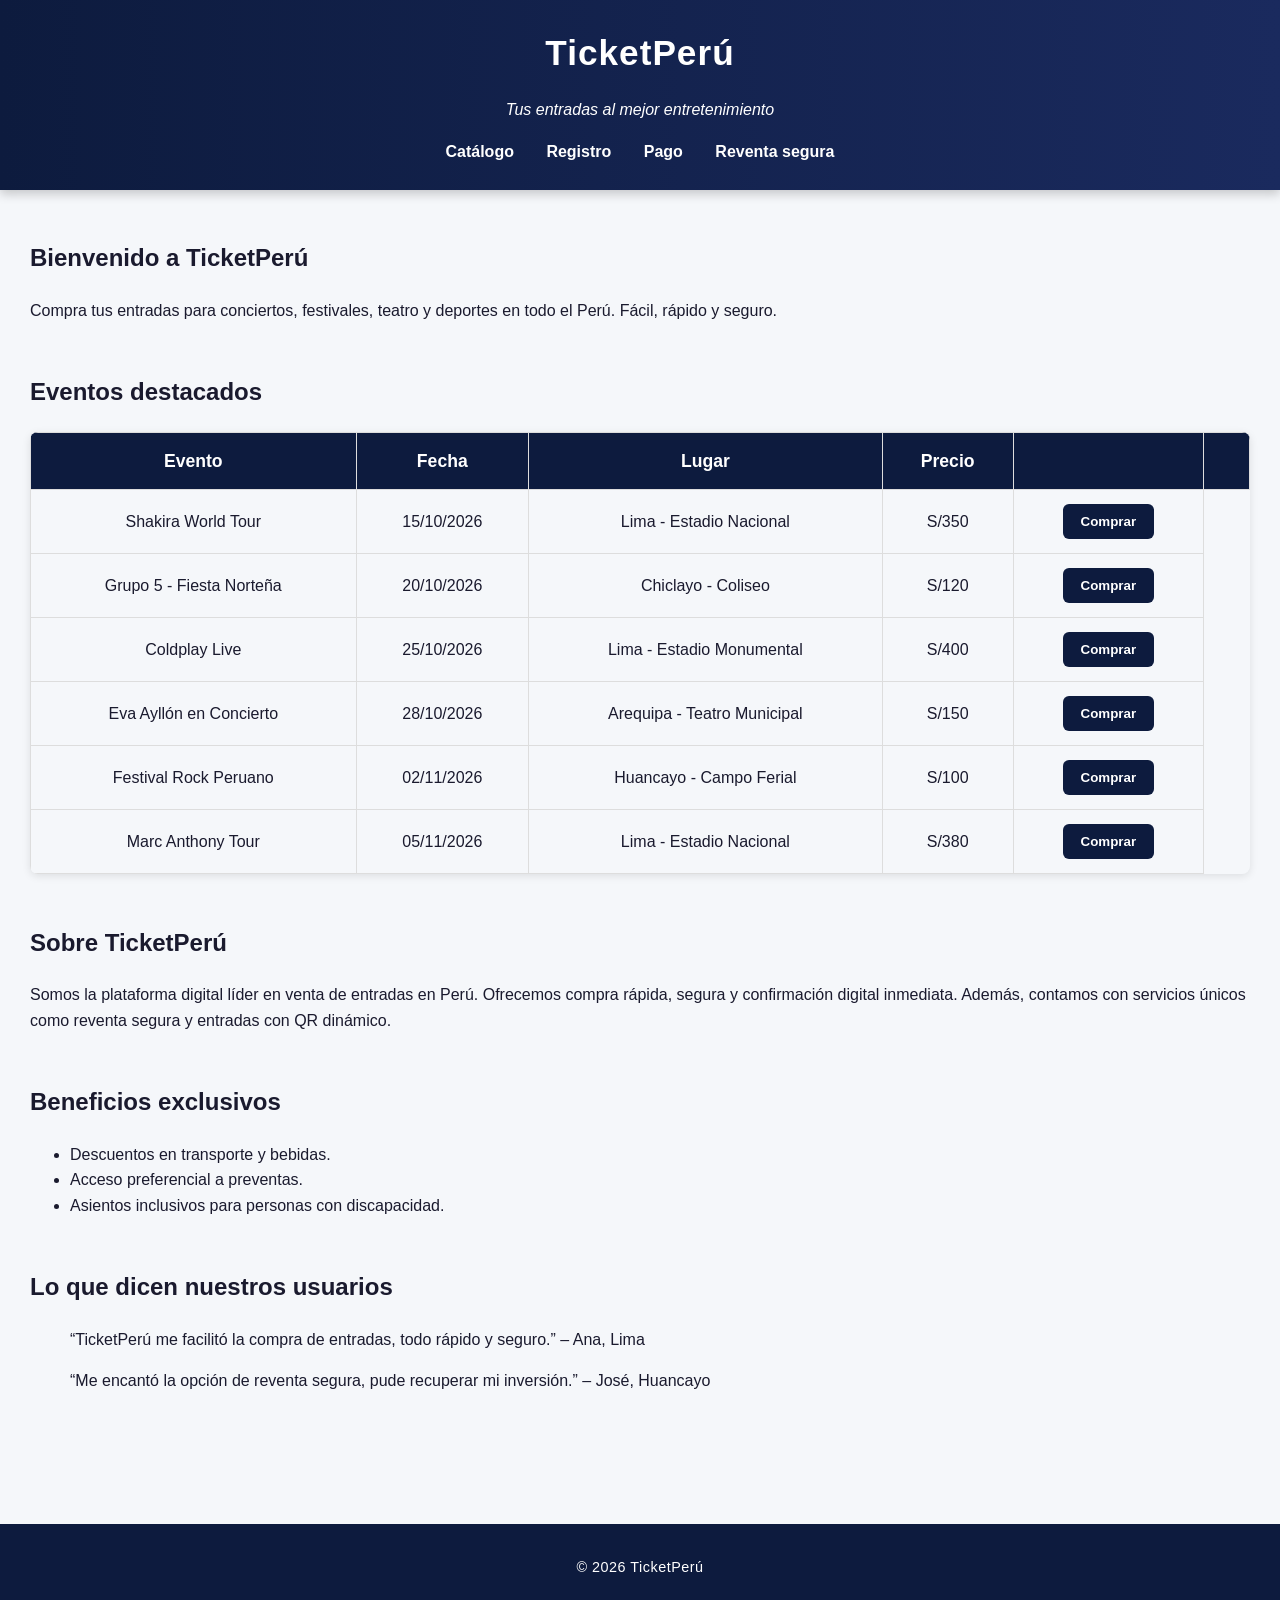
<file: index.html>
<!DOCTYPE html>
<html lang="es">
<head>
  <meta charset="UTF-8">
  <title>TicketPerú - Inicio</title>
  <link rel="stylesheet" href="/css/pagina.css">
</head>
<body>
  <header>
    <h1>TicketPerú</h1>
    <p><em>Tus entradas al mejor entretenimiento</em></p>
    <nav>
      <a href="html/catalogo.html">Catálogo</a>
      <a href="html/registro.html">Registro</a>
      <a href="html/pago.html">Pago</a>
      <a href="html/reventa.html">Reventa segura</a>
    </nav>
  </header>

  <main>
    <!-- Bienvenida -->
    <section id="inicio">
      <h2>Bienvenido a TicketPerú</h2>
      <p>Compra tus entradas para conciertos, festivales, teatro y deportes en todo el Perú. Fácil, rápido y seguro.</p>
    </section>

    <!-- Eventos destacados -->
    <section id="eventos-destacados">
      <h2>Eventos destacados</h2>
      <table>
        <tr><th>Evento</th><th>Fecha</th><th>Lugar</th><th>Precio</th><th></th><th></th></tr>
        <tr>
          <td>Shakira World Tour</td><td>15/10/2026</td><td>Lima - Estadio Nacional</td><td>S/350</td>
          <td><button onclick="window.location.href='html/pago.html?evento=Shakira_World_Tour'">Comprar</button></td>
        </tr>
        <tr>
          <td>Grupo 5 - Fiesta Norteña</td><td>20/10/2026</td><td>Chiclayo - Coliseo</td><td>S/120</td>
          <td><button onclick="window.location.href='html/pago.html?evento=Grupo5_Fiesta_Norteña'">Comprar</button></td>
        </tr>
        <tr>
          <td>Coldplay Live</td><td>25/10/2026</td><td>Lima - Estadio Monumental</td><td>S/400</td>
          <td><button onclick="window.location.href='html/pago.html?evento=Coldplay_Live'">Comprar</button></td>
        </tr>
        <tr>
          <td>Eva Ayllón en Concierto</td><td>28/10/2026</td><td>Arequipa - Teatro Municipal</td><td>S/150</td>
          <td><button onclick="window.location.href='html/pago.html?evento=Eva_Ayllon'">Comprar</button></td>
        </tr>
        <tr>
          <td>Festival Rock Peruano</td><td>02/11/2026</td><td>Huancayo - Campo Ferial</td><td>S/100</td>
          <td><button onclick="window.location.href='html/pago.html?evento=Festival_Rock_Peruano'">Comprar</button></td>
        </tr>
        <tr>
          <td>Marc Anthony Tour</td><td>05/11/2026</td><td>Lima - Estadio Nacional</td><td>S/380</td>
          <td><button onclick="window.location.href='html/pago.html?evento=Marc_Anthony_Tour'">Comprar</button></td>
        </tr>
      </table>
    </section>

    <!-- Sobre TicketPerú -->
    <section id="sobre">
      <h2>Sobre TicketPerú</h2>
      <p>Somos la plataforma digital líder en venta de entradas en Perú. Ofrecemos compra rápida, segura y confirmación digital inmediata. Además, contamos con servicios únicos como reventa segura y entradas con QR dinámico.</p>
    </section>

    <!-- Beneficios -->
    <section id="beneficios">
      <h2>Beneficios exclusivos</h2>
      <ul>
        <li>Descuentos en transporte y bebidas.</li>
        <li>Acceso preferencial a preventas.</li>
        <li>Asientos inclusivos para personas con discapacidad.</li>
      </ul>
    </section>

    <!-- Opiniones -->
    <section id="opiniones">
      <h2>Lo que dicen nuestros usuarios</h2>
      <blockquote>“TicketPerú me facilitó la compra de entradas, todo rápido y seguro.” – Ana, Lima</blockquote>
      <blockquote>“Me encantó la opción de reventa segura, pude recuperar mi inversión.” – José, Huancayo</blockquote>
    </section>
  </main>

  <footer>
    <p>&copy; 2026 TicketPerú</p>
  </footer>
</body>
</html>
</file>
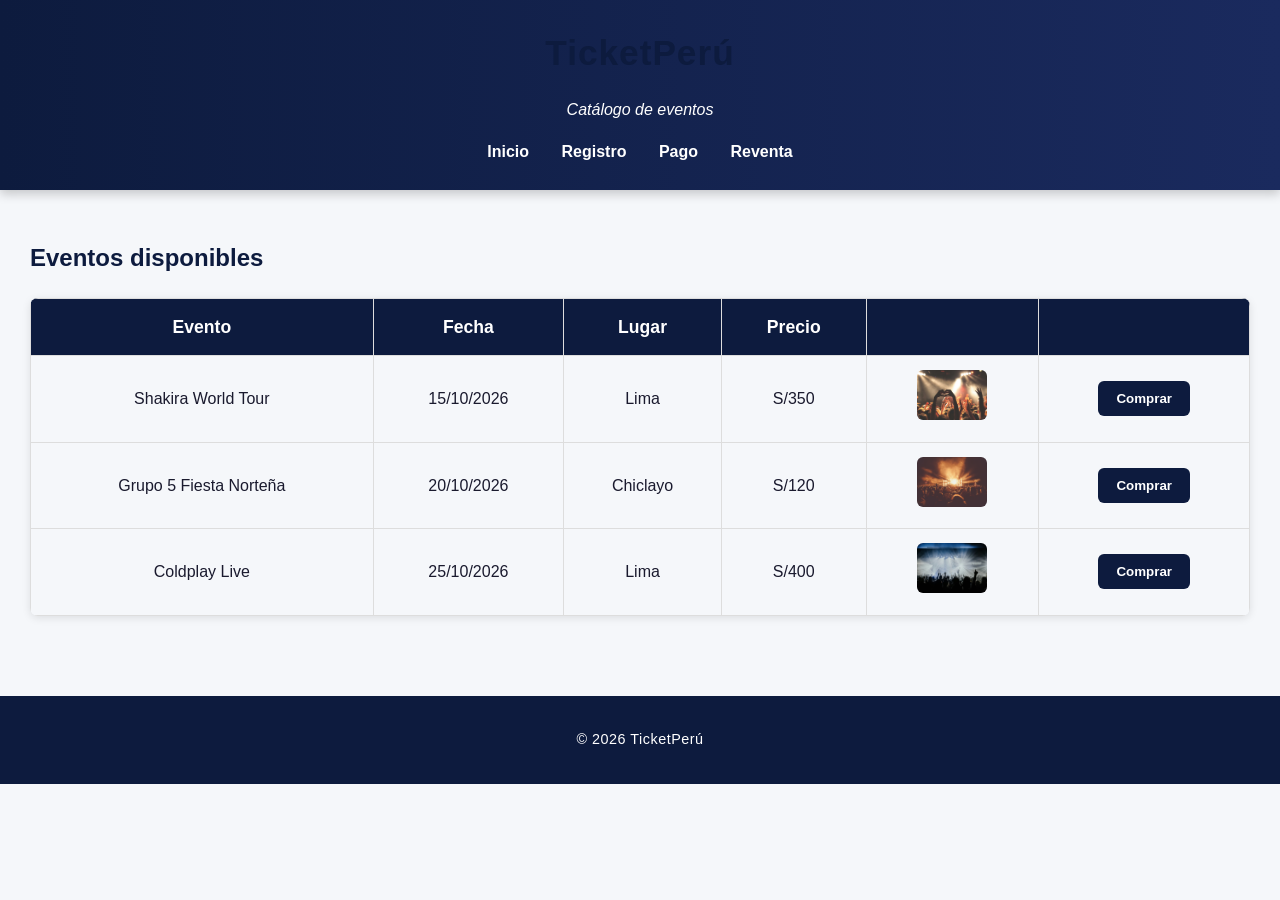
<file: html/catalogo.html>
<!DOCTYPE html>
<html lang="es">
<head>
  <meta charset="UTF-8">
  <title>Catálogo de eventos</title>
  <link rel="stylesheet" href="../css/catalogo.css">
</head>
<body>
  <header>
    <h1>TicketPerú</h1>
    <p><em>Catálogo de eventos</em></p>
    <nav>
      <a href="../index.html">Inicio</a>
      <a href="../html/registro.html">Registro</a>
      <a href="../html/pago.html">Pago</a>
      <a href="../html/reventa.html">Reventa</a>
    </nav>
  </header>

  <main>
    <h2>Eventos disponibles</h2>
    <table>
      <tr><th>Evento</th><th>Fecha</th><th>Lugar</th><th>Precio</th><th></th><th></th></tr>
      <tr>
        <td>Shakira World Tour</td><td>15/10/2026</td><td>Lima</td><td>S/350</td>
        <td><img src="../img/skra.jpg" alt="Shakira World Tour"></td>
        <td><button onclick="window.location.href='../html/pago.html?evento=Shakira_World_Tour'">Comprar</button></td>
      </tr>
      <tr>
        <td>Grupo 5 Fiesta Norteña</td><td>20/10/2026</td><td>Chiclayo</td><td>S/120</td>
        <td><img src="../img/gp5.jpg" alt="Grupo 5 Fiesta Norteña"></td>
        <td><button onclick="window.location.href='../html/pago.html?evento=Grupo5_Fiesta_Norteña'">Comprar</button></td>
      </tr>
      <tr>
        <td>Coldplay Live</td><td>25/10/2026</td><td>Lima</td><td>S/400</td>
        <td><img src="../img/clpy.jpg" alt="Coldplay Live"></td>
        <td><button onclick="window.location.href='../html/pago.html?evento=Coldplay_Live'">Comprar</button></td>
      </tr>
    </table>
  </main>

  <footer>
    <p>&copy; 2026 TicketPerú</p>
  </footer>
</body>
</html>
</file>
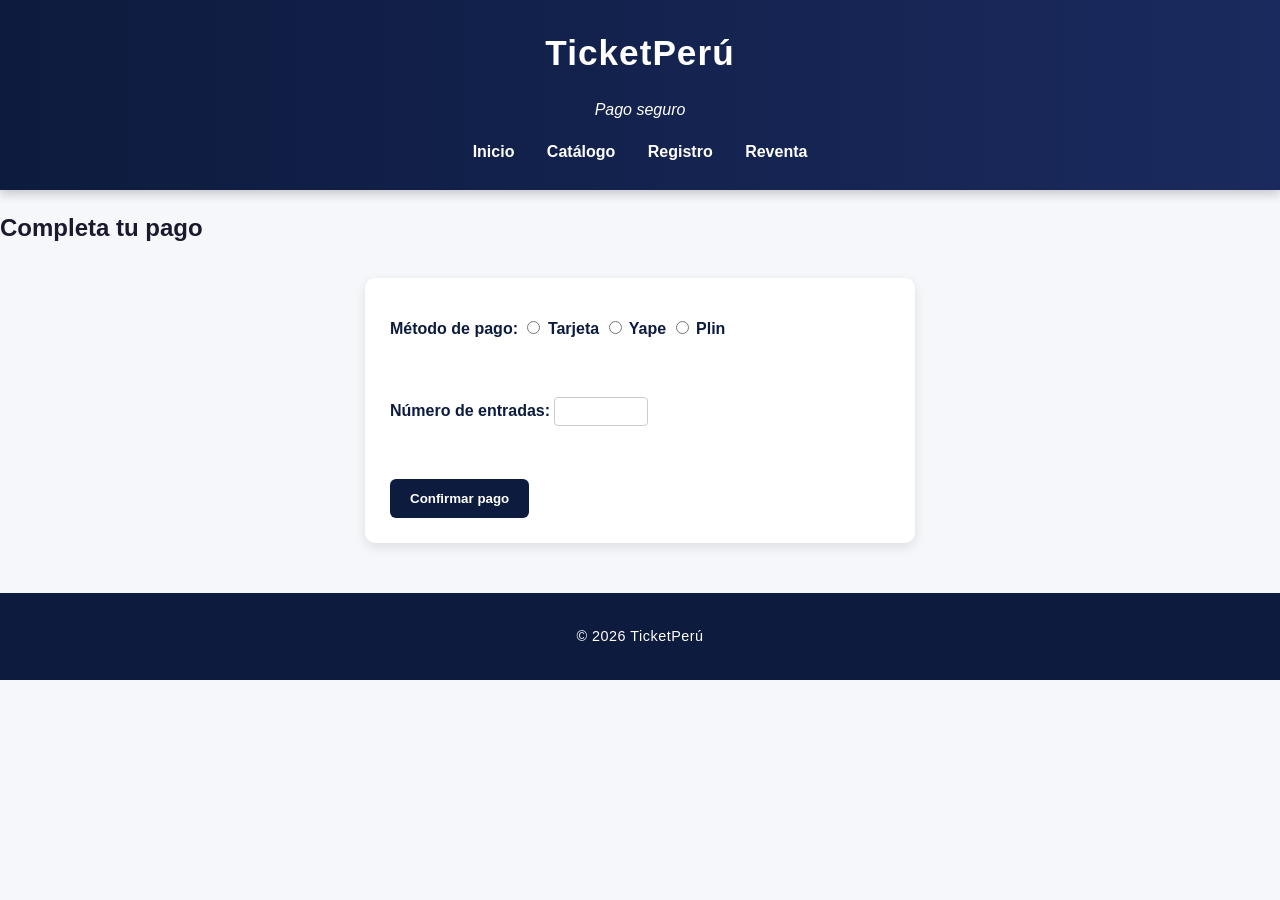
<file: html/pago.html>
<!DOCTYPE html>
<html lang="es">
<head>
  <meta charset="UTF-8">
  <title>Pago seguro</title>
  <link rel="stylesheet" href="../css/pago.css">
  <script>
    // Script para leer el parámetro "evento" de la URL
    window.onload = function() {
      const params = new URLSearchParams(window.location.search);
      const evento = params.get("evento");
      if(evento) {
        document.getElementById("evento-seleccionado").textContent = "Evento seleccionado: " + evento.replace(/_/g, " ");
      }
    }
  </script>
</head>
<body>
  <header>
    <h1>TicketPerú</h1>
    <p><em>Pago seguro</em></p>
    <nav>
      <a href="../index.html">Inicio</a>
      <a href="../html/catalogo.html">Catálogo</a>
      <a href="../html/registro.html">Registro</a>
      <a href="../html/reventa.html">Reventa</a>
    </nav>
  </header>

  <main>
    <h2>Completa tu pago</h2>
    <p id="evento-seleccionado"></p>
    <form>
      <label>Método de pago:
        <input type="radio" name="pago" value="tarjeta" required> Tarjeta
        <input type="radio" name="pago" value="yape"> Yape
        <input type="radio" name="pago" value="plin"> Plin
      </label><br>
      <label>Número de entradas: <input type="number" min="1" max="10" required></label><br>
      <button type="submit">Confirmar pago</button>
    </form>
  </main>

  <footer>
    <p>&copy; 2026 TicketPerú</p>
  </footer>
</body>
</html>
</file>
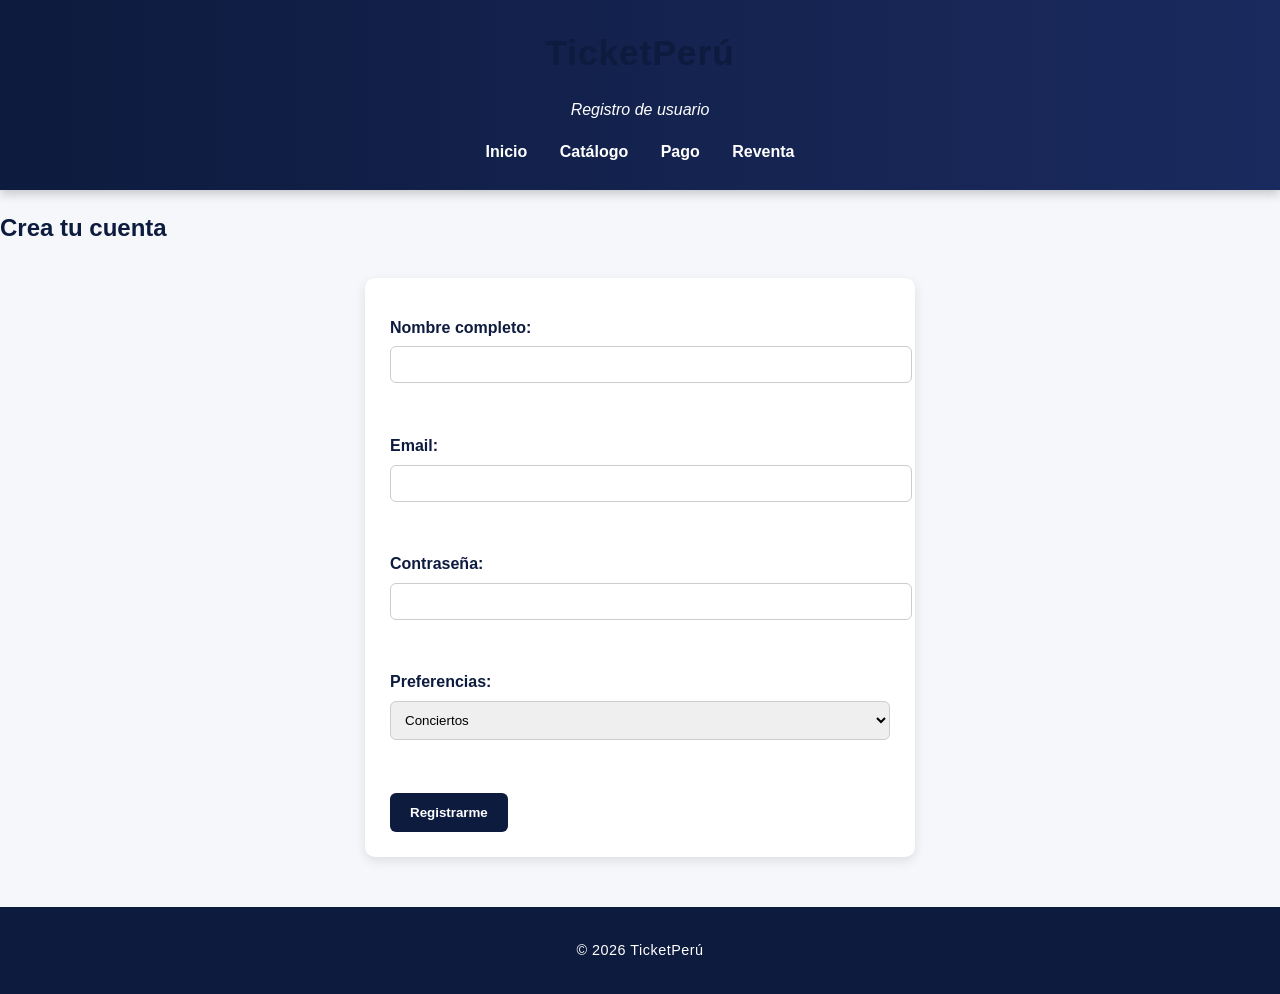
<file: html/registro.html>
<!DOCTYPE html>
<html lang="es">
<head>
  <meta charset="UTF-8">
  <title>Registro de usuario</title>
  <!-- CSS específico para registro -->
  <link rel="stylesheet" href="../css/registro.css">
</head>
<body>
  <header>
    <h1>TicketPerú</h1>
    <p><em>Registro de usuario</em></p>
    <nav>
      <!-- Encabezado dinámico con accesos rápidos -->
      <a href="../index.html">Inicio</a>
      <a href="../html/catalogo.html">Catálogo</a>
      <a href="../html/pago.html">Pago</a>
      <a href="../html/reventa.html">Reventa</a>
    </nav>
  </header>

  <main>
    <h2>Crea tu cuenta</h2>
    <form>
      <label>Nombre completo: <input type="text" required></label><br>
      <label>Email: <input type="email" required></label><br>
      <label>Contraseña: <input type="password" required></label><br>
      <label>Preferencias:
        <select>
          <option>Conciertos</option>
          <option>Teatro</option>
          <option>Deportes</option>
        </select>
      </label><br>
      <button type="submit">Registrarme</button>
    </form>
  </main>

  <footer>
    <p>&copy; 2026 TicketPerú</p>
  </footer>
</body>
</html>
</file>
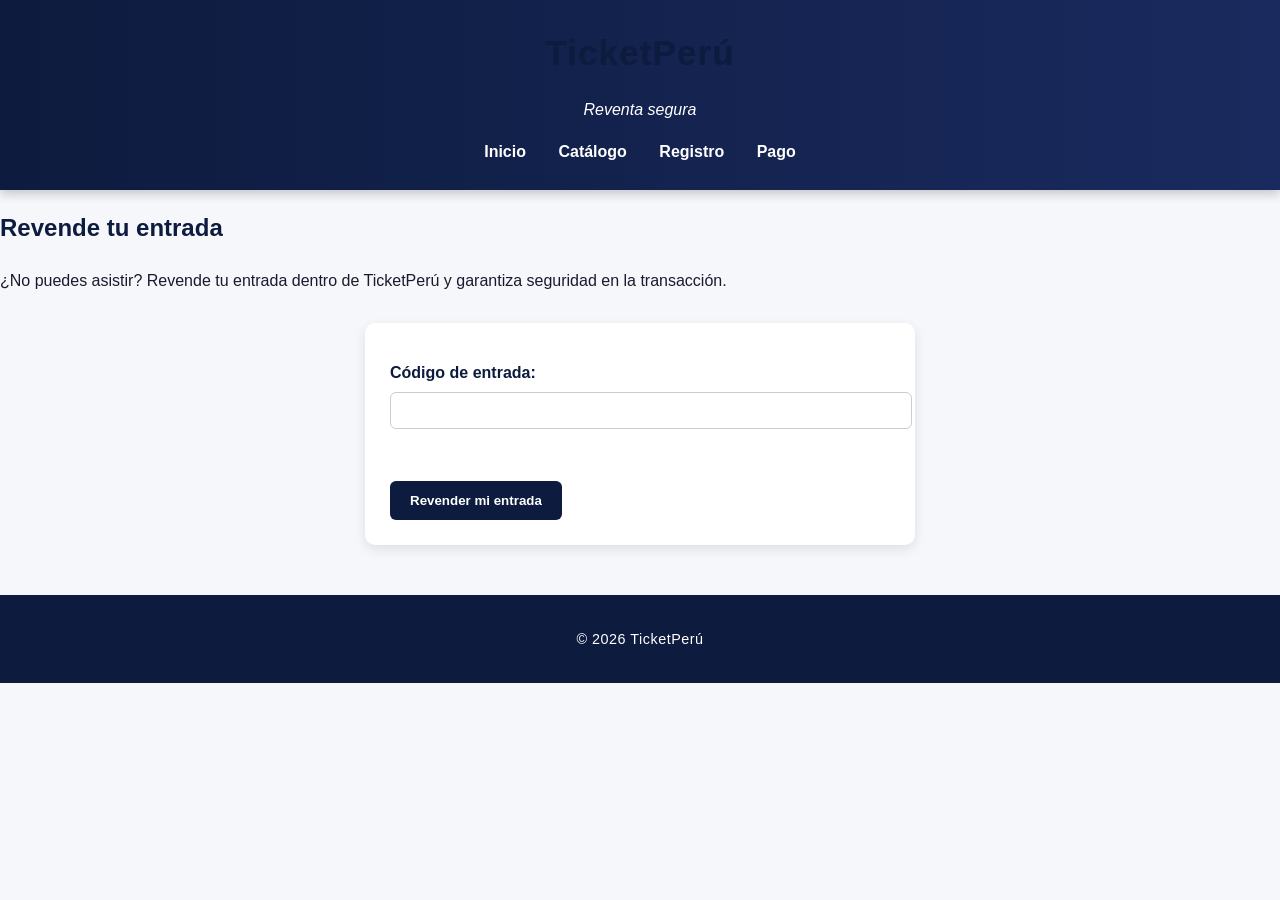
<file: html/reventa.html>
<!DOCTYPE html>
<html lang="es">
<head>
  <meta charset="UTF-8">
  <title>Reventa segura</title>
  <!-- CSS específico para reventa -->
  <link rel="stylesheet" href="../css/reventa.css">
</head>
<body>
  <header>
    <h1>TicketPerú</h1>
    <p><em>Reventa segura</em></p>
    <nav>
      <!-- Encabezado dinámico con accesos rápidos -->
      <a href="../index.html">Inicio</a>
      <a href="../html/catalogo.html">Catálogo</a>
      <a href="../html/registro.html">Registro</a>
      <a href="../html/pago.html">Pago</a>
    </nav>
  </header>

  <main>
    <h2>Revende tu entrada</h2>
    <p>¿No puedes asistir? Revende tu entrada dentro de TicketPerú y garantiza seguridad en la transacción.</p>
    <form>
      <label>Código de entrada: <input type="text" required></label><br>
      <button type="submit">Revender mi entrada</button>
    </form>
  </main>

  <footer>
    <p>&copy; 2026 TicketPerú</p>
  </footer>
</body>
</html>
</file>
<file: css/pagina.css>
/* Tipografía y colores base */
body {
  font-family: 'Segoe UI', Arial, sans-serif;
  background: #f5f7fa;
  color: #1a1a2e;
  margin: 0;
  padding: 0;
  line-height: 1.6;
}

/* Encabezado */
header {
  background: linear-gradient(90deg, #0d1b3e, #1a2a5e);
  color: #fff;
  padding: 25px 20px;
  text-align: center;
  box-shadow: 0 4px 10px rgba(0,0,0,0.2);
  animation: fadeDown 1s ease-in-out;
}

header h1 {
  margin: 0;
  font-size: 2.2em;
  letter-spacing: 1px;
}

nav {
  margin-top: 12px;
}

nav a {
  color: #fff;
  text-decoration: none;
  margin: 0 14px;
  font-weight: bold;
  position: relative;
  transition: color 0.3s, transform 0.2s;
}

nav a:hover {
  color: #f2a900;
  transform: scale(1.1);
}

/* Contenido principal */
main {
  padding: 30px;
  animation: fadeIn 1s ease-in-out;
}

section {
  margin-bottom: 50px;
}

/* Tablas */
table {
  width: 100%;
  border-collapse: collapse;
  margin-top: 20px;
  border-radius: 8px;
  overflow: hidden;
  box-shadow: 0 2px 8px rgba(0,0,0,0.1);
}

th, td {
  border: 1px solid #ddd;
  padding: 14px;
  text-align: center;
}

th {
  background: #0d1b3e;
  color: #fff;
  font-size: 1.1em;
}

tr {
  transition: background-color 0.3s;
}

tr:hover {
  background-color: #ffeaa7;
}

/* Botones */
button {
  background: #0d1b3e;
  color: #fff;
  border: none;
  padding: 10px 18px;
  border-radius: 6px;
  font-weight: bold;
  cursor: pointer;
  transition: transform 0.2s, background 0.3s, box-shadow 0.3s;
}

button:hover {
  transform: scale(1.08);
  background: #f2a900;
  box-shadow: 0 4px 12px rgba(0,0,0,0.2);
}

/* Footer */
footer {
  background: #0d1b3e;
  color: #fff;
  text-align: center;
  padding: 18px;
  margin-top: 50px;
  font-size: 0.9em;
  letter-spacing: 0.5px;
  animation: fadeUp 1s ease-in-out;
}

/* Animaciones */
@keyframes fadeIn {
  from { opacity: 0; transform: translateY(20px); }
  to { opacity: 1; transform: translateY(0); }
}

@keyframes fadeDown {
  from { opacity: 0; transform: translateY(-30px); }
  to { opacity: 1; transform: translateY(0); }
}

@keyframes fadeUp {
  from { opacity: 0; transform: translateY(30px); }
  to { opacity: 1; transform: translateY(0); }
}
</file>
<file: css/catalogo.css>
/* Estilos base */
body {
  font-family: 'Segoe UI', Arial, sans-serif;
  background: #f5f7fa;
  color: #1a1a2e;
  margin: 0;
  padding: 0;
  line-height: 1.6;
}

h1, h2 {
  color: #0d1b3e;
}

/* Encabezado dinámico */
header {
  background: linear-gradient(90deg, #0d1b3e, #1a2a5e);
  color: #fff;
  padding: 25px 20px;
  text-align: center;
  box-shadow: 0 4px 10px rgba(0,0,0,0.2);
  animation: fadeDown 1s ease-in-out;
}

header h1 {
  margin: 0;
  font-size: 2.2em;
  letter-spacing: 1px;
}

nav {
  margin-top: 12px;
}

nav a {
  color: #fff;
  text-decoration: none;
  margin: 0 14px;
  font-weight: bold;
  transition: color 0.3s, transform 0.2s;
}

nav a:hover {
  color: #f2a900;
  transform: scale(1.1);
}

/* Contenido principal */
main {
  padding: 30px;
  animation: fadeIn 1s ease-in-out;
}

section {
  margin-bottom: 40px;
}

h2 {
  color: #0d1b3e;
  margin-bottom: 15px;
}

/* Tabla de eventos */
table {
  width: 100%;
  border-collapse: collapse;
  margin-top: 20px;
  border-radius: 8px;
  overflow: hidden;
  box-shadow: 0 2px 8px rgba(0,0,0,0.1);
}

th, td {
  border: 1px solid #ddd;
  padding: 14px;
  text-align: center;
}

th {
  background: #0d1b3e;
  color: #fff;
  font-size: 1.1em;
}

tr {
  transition: background-color 0.3s;
}

tr:hover {
  background-color: #ffeaa7;
}

/* Imágenes en la tabla como miniaturas */
table img {
  width: 70px;          /* ancho fijo pequeño */
  height: 50px;         /* altura fija pequeña */
  object-fit: cover;    /* recorta proporcionalmente */
  border-radius: 6px;
  transition: transform 0.3s, box-shadow 0.3s;
  animation: zoomIn 0.8s ease-in-out;
}

table img:hover {
  transform: scale(1.1);
  box-shadow: 0 4px 10px rgba(0,0,0,0.25);
  cursor: pointer;
}

/* Botones */
button {
  background: #0d1b3e;
  color: #fff;
  border: none;
  padding: 10px 18px;
  border-radius: 6px;
  font-weight: bold;
  cursor: pointer;
  transition: transform 0.2s, background 0.3s, box-shadow 0.3s;
}

button:hover {
  transform: scale(1.08);
  background: #f2a900;
  box-shadow: 0 4px 12px rgba(0,0,0,0.2);
}

/* Footer */
footer {
  background: #0d1b3e;
  color: #fff;
  text-align: center;
  padding: 18px;
  margin-top: 50px;
  font-size: 0.9em;
  letter-spacing: 0.5px;
  animation: fadeUp 1s ease-in-out;
}

/* Animaciones */
@keyframes fadeIn {
  from { opacity: 0; transform: translateY(20px); }
  to { opacity: 1; transform: translateY(0); }
}

@keyframes fadeDown {
  from { opacity: 0; transform: translateY(-30px); }
  to { opacity: 1; transform: translateY(0); }
}

@keyframes fadeUp {
  from { opacity: 0; transform: translateY(30px); }
  to { opacity: 1; transform: translateY(0); }
}

@keyframes zoomIn {
  from { opacity: 0; transform: scale(0.8); }
  to { opacity: 1; transform: scale(1); }
}
</file>
<file: css/pago.css>
/* Estilos base */
body {
  font-family: 'Segoe UI', Arial, sans-serif;
  background: #f5f7fa;
  color: #1a1a2e;
  margin: 0;
  padding: 0;
  line-height: 1.6;
}

/* Encabezado dinámico */
header {
  background: linear-gradient(90deg, #0d1b3e, #1a2a5e);
  color: #fff;
  padding: 25px 20px;
  text-align: center;
  box-shadow: 0 4px 10px rgba(0,0,0,0.2);
  animation: fadeDown 1s ease-in-out;
}

header h1 {
  margin: 0;
  font-size: 2.2em;
  letter-spacing: 1px;
}

nav {
  margin-top: 12px;
}

nav a {
  color: #fff;
  text-decoration: none;
  margin: 0 14px;
  font-weight: bold;
  transition: color 0.3s, transform 0.2s;
}

nav a:hover {
  color: #f2a900;
  transform: scale(1.1);
}

/* Formulario */
form {
  background: #fff;
  padding: 25px;
  border-radius: 10px;
  box-shadow: 0 4px 12px rgba(0,0,0,0.1);
  max-width: 500px;
  margin: 30px auto;
  animation: fadeIn 1s ease-in-out;
}

label {
  display: block;
  margin: 12px 0;
  font-weight: bold;
  color: #0d1b3e;
}

input[type="radio"], input[type="number"] {
  margin-top: 6px;
  padding: 6px;
  border-radius: 4px;
}

input[type="number"] {
  width: 80px;
  border: 1px solid #ccc;
  transition: box-shadow 0.3s, transform 0.2s;
}

input[type="number"]:focus {
  box-shadow: 0 0 8px #f2a900;
  transform: scale(1.05);
  outline: none;
}

/* Botones */
button {
  background: #0d1b3e;
  color: #fff;
  border: none;
  padding: 12px 20px;
  border-radius: 6px;
  font-weight: bold;
  cursor: pointer;
  transition: transform 0.2s, background 0.3s, box-shadow 0.3s;
  margin-top: 15px;
}

button:hover {
  transform: scale(1.08);
  background: #f2a900;
  box-shadow: 0 4px 12px rgba(0,0,0,0.2);
}

/* Footer */
footer {
  background: #0d1b3e;
  color: #fff;
  text-align: center;
  padding: 18px;
  margin-top: 50px;
  font-size: 0.9em;
  letter-spacing: 0.5px;
  animation: fadeUp 1s ease-in-out;
}

/* Animaciones */
@keyframes fadeIn {
  from { opacity: 0; transform: translateY(20px); }
  to { opacity: 1; transform: translateY(0); }
}

@keyframes fadeDown {
  from { opacity: 0; transform: translateY(-30px); }
  to { opacity: 1; transform: translateY(0); }
}

@keyframes fadeUp {
  from { opacity: 0; transform: translateY(30px); }
  to { opacity: 1; transform: translateY(0); }
}
</file>
<file: css/registro.css>
/* Estilos base */
body {
  font-family: 'Segoe UI', Arial, sans-serif;
  background: #f5f7fa;
  color: #1a1a2e;
  margin: 0;
  padding: 0;
  line-height: 1.6;
}

h1, h2 {
  color: #0d1b3e;
}

/* Encabezado dinámico */
header {
  background: linear-gradient(90deg, #0d1b3e, #1a2a5e);
  color: #fff;
  padding: 25px 20px;
  text-align: center;
  box-shadow: 0 4px 10px rgba(0,0,0,0.2);
  animation: fadeDown 1s ease-in-out;
}

header h1 {
  margin: 0;
  font-size: 2.2em;
  letter-spacing: 1px;
}

nav {
  margin-top: 12px;
}

nav a {
  color: #fff;
  text-decoration: none;
  margin: 0 14px;
  font-weight: bold;
  transition: color 0.3s, transform 0.2s;
}

nav a:hover {
  color: #f2a900;
  transform: scale(1.1);
}

/* Formulario */
form {
  background: #fff;
  padding: 25px;
  border-radius: 10px;
  box-shadow: 0 4px 12px rgba(0,0,0,0.1);
  max-width: 500px;
  margin: 30px auto;
  animation: fadeIn 1s ease-in-out;
}

label {
  display: block;
  margin: 12px 0;
  font-weight: bold;
  color: #0d1b3e;
}

input, select {
  width: 100%;
  padding: 10px;
  margin-top: 6px;
  border: 1px solid #ccc;
  border-radius: 6px;
  transition: box-shadow 0.3s, transform 0.2s;
}

input:focus, select:focus {
  box-shadow: 0 0 8px #f2a900;
  transform: scale(1.02);
  outline: none;
}

/* Botones */
button {
  background: #0d1b3e;
  color: #fff;
  border: none;
  padding: 12px 20px;
  border-radius: 6px;
  font-weight: bold;
  cursor: pointer;
  transition: transform 0.2s, background 0.3s, box-shadow 0.3s;
  margin-top: 15px;
}

button:hover {
  transform: scale(1.08);
  background: #f2a900;
  box-shadow: 0 4px 12px rgba(0,0,0,0.2);
}

/* Footer */
footer {
  background: #0d1b3e;
  color: #fff;
  text-align: center;
  padding: 18px;
  margin-top: 50px;
  font-size: 0.9em;
  letter-spacing: 0.5px;
  animation: fadeUp 1s ease-in-out;
}

/* Animaciones */
@keyframes fadeIn {
  from { opacity: 0; transform: translateY(20px); }
  to { opacity: 1; transform: translateY(0); }
}

@keyframes fadeDown {
  from { opacity: 0; transform: translateY(-30px); }
  to { opacity: 1; transform: translateY(0); }
}

@keyframes fadeUp {
  from { opacity: 0; transform: translateY(30px); }
  to { opacity: 1; transform: translateY(0); }
}
</file>
<file: css/reventa.css>
/* Estilos base */
body {
  font-family: 'Segoe UI', Arial, sans-serif;
  background: #f5f7fa;
  color: #1a1a2e;
  margin: 0;
  padding: 0;
  line-height: 1.6;
}

h1, h2 {
  color: #0d1b3e;
}

/* Encabezado dinámico */
header {
  background: linear-gradient(90deg, #0d1b3e, #1a2a5e);
  color: #fff;
  padding: 25px 20px;
  text-align: center;
  box-shadow: 0 4px 10px rgba(0,0,0,0.2);
  animation: fadeDown 1s ease-in-out;
}

header h1 {
  margin: 0;
  font-size: 2.2em;
  letter-spacing: 1px;
}

nav {
  margin-top: 12px;
}

nav a {
  color: #fff;
  text-decoration: none;
  margin: 0 14px;
  font-weight: bold;
  transition: color 0.3s, transform 0.2s;
}

nav a:hover {
  color: #f2a900;
  transform: scale(1.1);
}

/* Formulario de reventa */
form {
  background: #fff;
  padding: 25px;
  border-radius: 10px;
  box-shadow: 0 4px 12px rgba(0,0,0,0.1);
  max-width: 500px;
  margin: 30px auto;
  animation: slideIn 0.8s ease;
}

label {
  display: block;
  margin: 12px 0;
  font-weight: bold;
  color: #0d1b3e;
}

input {
  width: 100%;
  padding: 10px;
  margin-top: 6px;
  border: 1px solid #ccc;
  border-radius: 6px;
  transition: box-shadow 0.3s, transform 0.2s;
}

input:focus {
  box-shadow: 0 0 8px #f2a900;
  transform: scale(1.02);
  outline: none;
}

/* Botones */
button {
  background: #0d1b3e;
  color: #fff;
  border: none;
  padding: 12px 20px;
  border-radius: 6px;
  font-weight: bold;
  cursor: pointer;
  transition: transform 0.2s, background 0.3s, box-shadow 0.3s;
  margin-top: 15px;
}

button:hover {
  transform: scale(1.08);
  background: #f2a900;
  box-shadow: 0 4px 12px rgba(0,0,0,0.2);
}

/* Footer */
footer {
  background: #0d1b3e;
  color: #fff;
  text-align: center;
  padding: 18px;
  margin-top: 50px;
  font-size: 0.9em;
  letter-spacing: 0.5px;
  animation: fadeUp 1s ease-in-out;
}

/* Animaciones */
@keyframes slideIn {
  from { transform: translateX(-50px); opacity: 0; }
  to { transform: translateX(0); opacity: 1; }
}

@keyframes fadeDown {
  from { opacity: 0; transform: translateY(-30px); }
  to { opacity: 1; transform: translateY(0); }
}

@keyframes fadeUp {
  from { opacity: 0; transform: translateY(30px); }
  to { opacity: 1; transform: translateY(0); }
}
</file>
